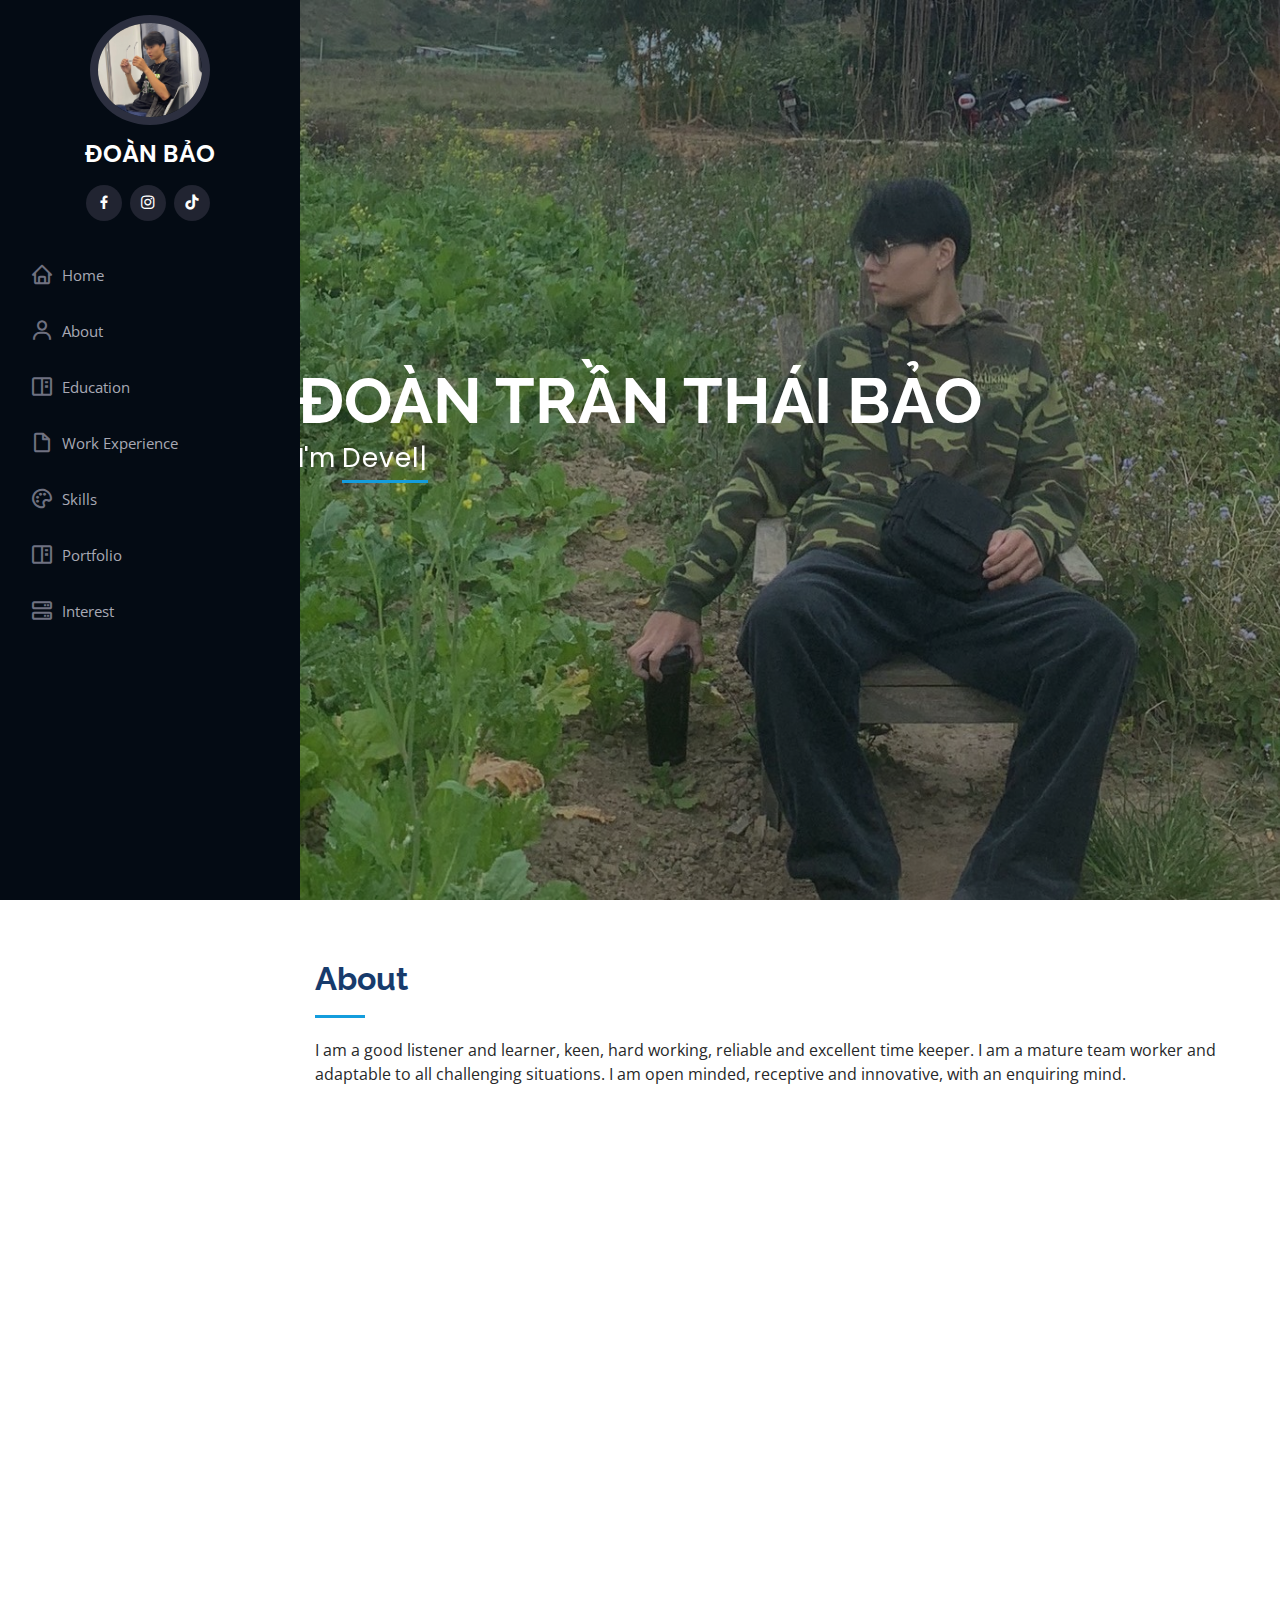
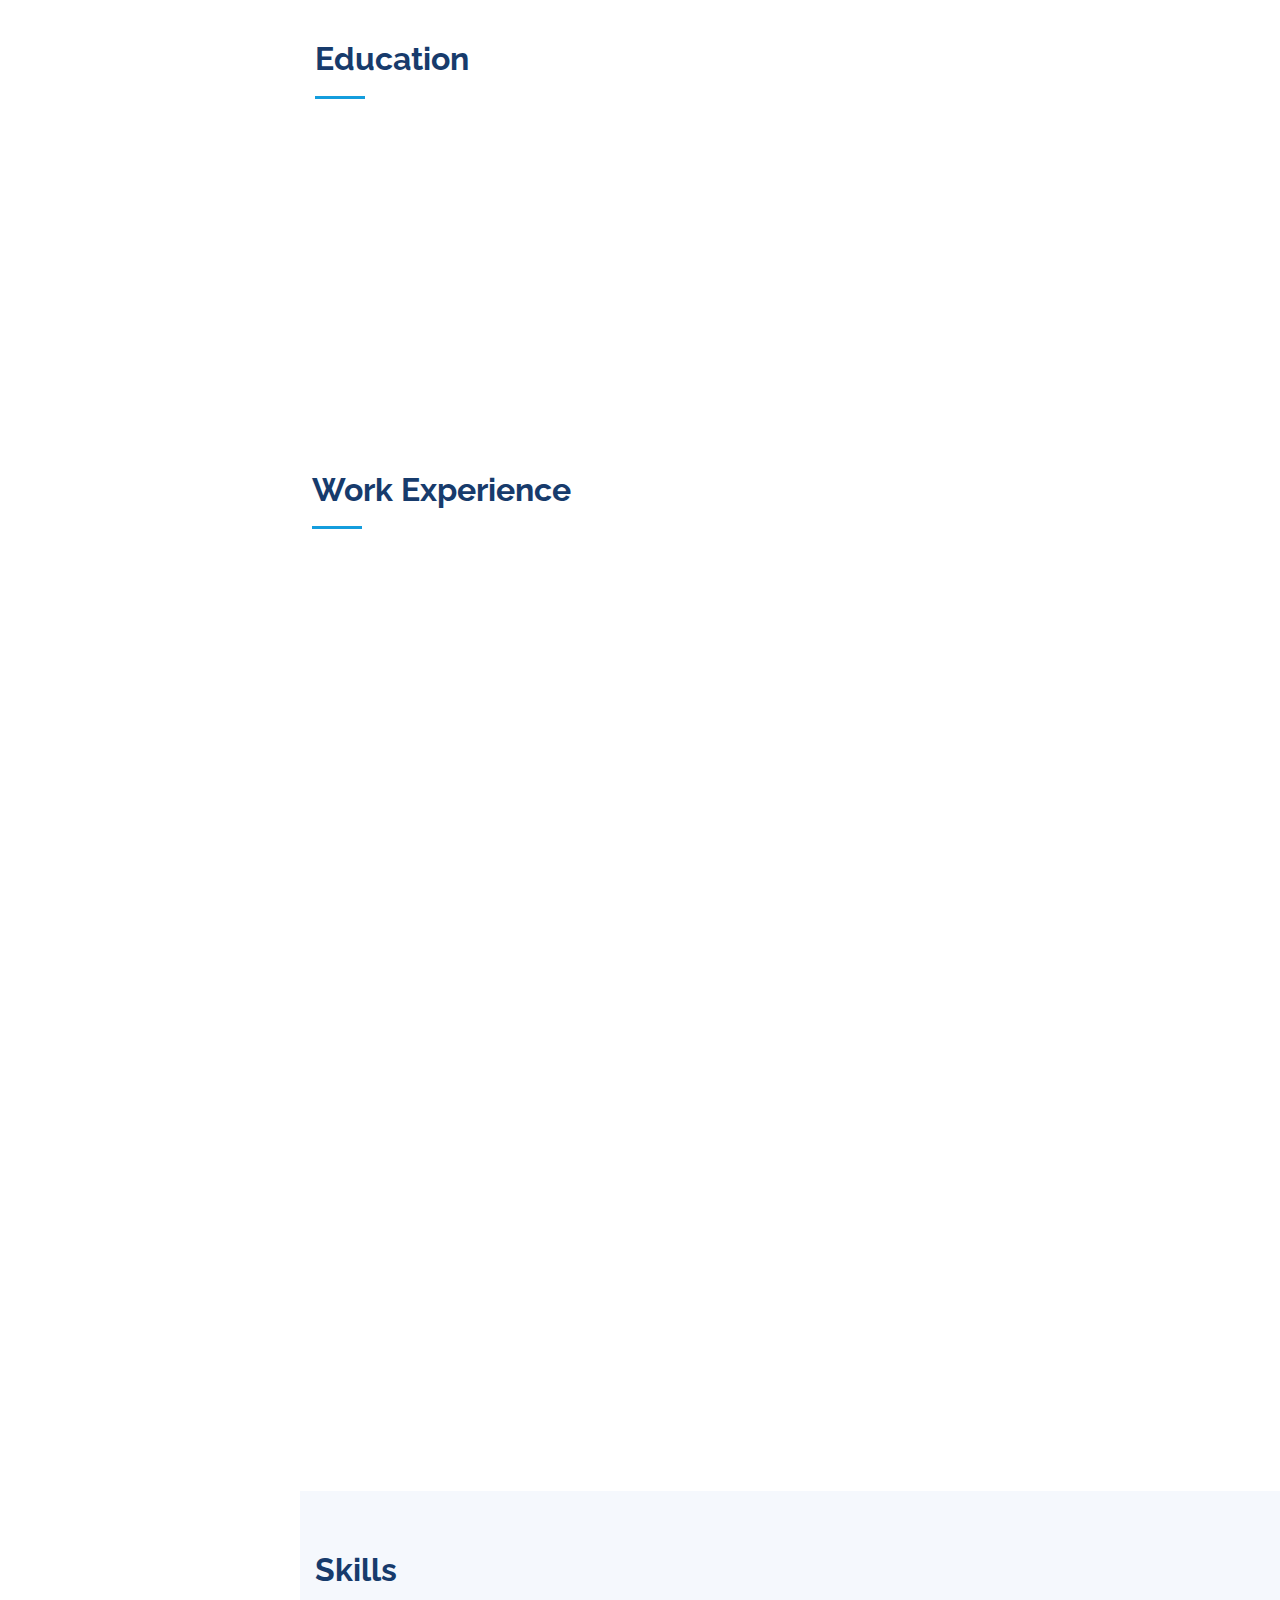
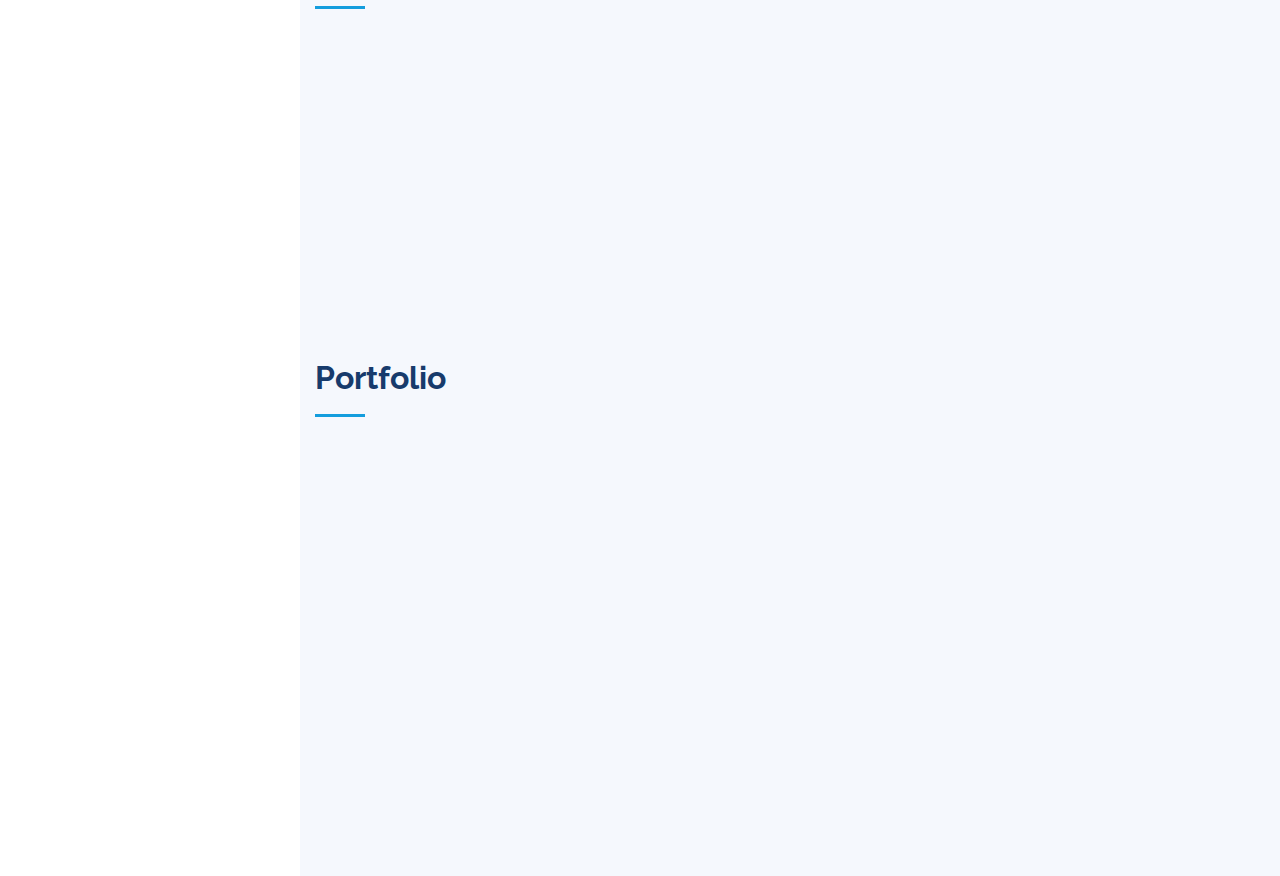
<file: index.html>
<!DOCTYPE html>
<html lang="en">

<head>
  <meta charset="utf-8">
  <meta content="width=device-width, initial-scale=1.0" name="viewport">

  <title>Đoàn Bảo</title>
  <meta content="" name="description">
  <meta content="" name="keywords">

  <!-- Favicons -->
  <link href="assets/img/favicon001.png" rel="icon">
  <link href="assets/img/apple-touch-icon.png" rel="apple-touch-icon">

  <!-- Google Fonts -->
  <link href="https://fonts.googleapis.com/css?family=Open+Sans:300,300i,400,400i,600,600i,700,700i|Raleway:300,300i,400,400i,500,500i,600,600i,700,700i|Poppins:300,300i,400,400i,500,500i,600,600i,700,700i" rel="stylesheet">

  <!-- Vendor CSS Files -->
  <link href="assets/vendor/aos/aos.css" rel="stylesheet">
  <link href="assets/vendor/bootstrap/css/bootstrap.min.css" rel="stylesheet">
  <link href="assets/vendor/bootstrap-icons/bootstrap-icons.css" rel="stylesheet">
  <link href="assets/vendor/boxicons/css/boxicons.min.css" rel="stylesheet">
  <link href="assets/vendor/glightbox/css/glightbox.min.css" rel="stylesheet">
  <link href="assets/vendor/swiper/swiper-bundle.min.css" rel="stylesheet">
  

  <!-- Template Main CSS File -->
  <link href="assets/css/style.css" rel="stylesheet">
  <link href="assets/css/bootstrap-grid.css" rel="stylesheet">


  <!-- =======================================================
  * Template Name: iPortfolio - v3.10.0
  * Template URL: https://bootstrapmade.com/iportfolio-bootstrap-portfolio-websites-template/
  * Author: BootstrapMade.com
  * License: https://bootstrapmade.com/license/
  ======================================================== -->
</head>

<body>

  <!-- ======= Mobile nav toggle button ======= -->
  <i class="bi bi-list mobile-nav-toggle d-xl-none"></i>

  <!-- ======= Header ======= -->
  <header id="header">
    <div class="d-flex flex-column">

      <div class="profile">
        <img src="assets/img/profile-img_1.jpg" alt="" class="img-fluid rounded-circle">
        <h1 class="text-light"><a href="index.html">ĐOÀN BẢO</a></h1>
        <div class="social-links mt-3 text-center">
          <a href="https://www.facebook.com/bao.luxubu/" class="facebook" target="_blank"><i class="bx bxl-facebook"></i></a>
          <a href="https://www.instagram.com/summer.isnot.hot/" class="instagram" target="_blank"><i class="bx bxl-instagram"></i></a>
          <a href="https://www.tiktok.com/@muahekhongnong2128" class="tiktok" target="_blank"><i class="bx bxl-tiktok"></i></a>
        </div>
      </div>

      <nav id="navbar" class="nav-menu navbar">
        <ul>
          <li><a href="#hero" ><i class="bx bx-home"></i> <span>Home</span></a></li>
          <li><a href="#about" ><i class="bx bx-user"></i> <span>About</span></a></li>
          <li><a href="#education" ><i class="bx bx-book-content"></i> <span>Education</span></a></li>
          <li><a href="#resume" ><i class="bx bx-file-blank"></i> <span>Work Experience</span></a></li>
          <li><a href="#skills" ><i class="bx bx-palette"></i> <span>Skills</span></a></li>
          <li><a href="#portfolio" ><i class="bx bx-book-content"></i> <span>Portfolio</span></a></li>
          <li><a href="#interest"><i class="bx bx-server"></i> <span>Interest</span></a></li>
        </ul>
      </nav><!-- .nav-menu -->
    </div>
  </header><!-- End Header -->

  <!-- ======= Hero Section ======= -->
  <section id="hero" class="d-flex flex-column justify-content-center align-items-center">
    <div class="hero-container" data-aos="fade-in">
      <h1>ĐOÀN TRẦN THÁI BẢO</h1>
      <p>I'm <span class="typed" data-typed-items="Developer, Entertainer, Bussiness-man, Freelancer"></span></p>
    </div>
  </section><!-- End Hero -->

  <main id="main">

    <!-- ======= About Section ======= -->
    <section id="about" class="about">
      <div class="container">

        <div class="section-title">
          <h2>About</h2>
          <p>I am a good listener and learner, keen, hard working, reliable and excellent time keeper. I am a mature team worker and adaptable to all challenging situations. I am open minded, receptive and innovative, with an enquiring mind.</p>
        </div>

        <div class="row">
          <div class="col-lg-4" data-aos="fade-right">
            <img src="assets/img/profile-img_2.jpg" class="img-fluid" alt="">
          </div>
          <div class="col-lg-8 pt-4 pt-lg-0 content" data-aos="fade-left">
            <!-- <h3>UI/UX Designer &amp; Web Developer.</h3> -->
          
            <div class="row">  
              
              <div class="col-lg-6">
                <ul>
                  <li><i class="bi bi-chevron-right"></i> <strong>Birthday:</strong> <span>21 Jan 1997</span></li>
                  <li><i class="bi bi-chevron-right"></i> <strong>Phone:</strong> <span>070.548.2753</span></li>
                  <li><i class="bi bi-chevron-right"></i> <strong>Address:</strong> <span>79/35 Thong Nhat Street, Ward 11, Go Vap District</span></li>
                  <li><i class="bi bi-chevron-right"></i> <strong>City:</strong> <span>Ho Chi Minh</span></li>
                </ul>
              </div>
              <div class="col-lg-6">
                <ul>
                  <li><i class="bi bi-chevron-right"></i> <strong>Age:</strong> <span>26</span></li>
                  <li><i class="bi bi-chevron-right"></i> <strong>Gender:</strong> <span>Male</span></li>
                  <li><i class="bi bi-chevron-right"></i> <strong>Degree:</strong> <span>Bachelor</span></li>
                  <li><i class="bi bi-chevron-right"></i> <strong>Email:</strong> <span>thaibao.doantran@gmail.com</span></li>
                </ul>
              </div>
            </div>
            
          </div>
        </div>

      </div>
    </section><!-- End About Section -->

<!-- ======= Services Section ======= -->
<section id="education" class="services">
  <div class="container">

    <div class="section-title">
      <h2>Education</h2>
    </div>

    <div class="row">
      <div class="col-lg-4 col-md-6 icon-box" data-aos="fade-up">
        <div class="icon"><i class="bi bi-briefcase"></i></div>
        <h4 class="title">Bachelor Of Management Information Systems</a></h4>
        <h5 class="title">Open University</a></h5>
        <p class="descriptiontime">2015 - 2019</p>

      </div>
      <div class="col-lg-4 col-md-6 icon-box" data-aos="fade-up" data-aos-delay="100">
        <div class="icon"><i class="bi bi-card-checklist"></i></div>
        <h4 class="title">Certificate Of Python for Machine Learning, Data Science & Data Visualization</a></h4>
        <h5 class="title">University Of Science</a></h5>
        <p class="descriptiontime">2022 - 2023</p>
      </div>
     
    </div>

  </div>
</section><!-- End Services Section -->

  <!-- DBBB -->



    <!-- ======= Resume Section ======= -->
    <section id="resume" class="resume">
      <div class="container">

        

        <div class="row">
          <div class="section-title">
            <h2>Work Experience</h2>
          </div>

          <div class="col-lg-6" data-aos="fade-up">
            <div class="resume-item">
              <h4>Python Learning</h4>
              <h5>06/2022 - 12/2022 </h5>
              <p><em>Self-studying</em></p>
              <ul>
                <li>Collect data, explore, analyze, generate reports through the use of powerful, open source libraries and tools such as Python, Jupyter Notebooks, Numpy, Pandas...</li>
                <li>Extract and present data in a meaningful form through a variety of techniques for visualizing data in Python such as Matplotlib, Seaborn and Folium, Plotly...</li>
                <li>Basic knowledge of Flask, ORM, Django, Odoo</li>
                <li>Know how to basic statistics.</li>
              </ul>
            </div>
            
            <div class="resume-item">
              <h4>Technical Consultant</h4>
              <h5>01/2019 - 03/2022</h5>
              <p><em>FPT Software </em></p>
              <ul>
                <li>Programming the ERP system of Microsoft Dynamics Navision, Bussiness Central 365, Dynamics 365 Report</li>
                <li>Logical analysis, systematization from requirements to software</li>
                <li>Get business requirement, Do data transformation, system debugging and manual resolution.</li>
                <li>Consulting and designing automated processes on the customer's environment.</li>
                <li>Join projects: SABECO (Sai Gon Beer), Mondelez, C4 (Castrol), VINAMILK, UNIBEND.</li>
              </ul>
            </div>
            
            

          </div>

          <div class="col-lg-6" data-aos="fade-up" data-aos-delay="100" >
            <div class="resume-item">
              <h4>App/Backend Developer Intern</h4>
              <h5>05/2018 - 12/2018</h5>
              <p><em>NAAN Solutions </em></p>
              <ul>
                <li>Research, self-study about the process and practice of 3D Game, AR programming (Unity Technologies , .NET Technologies).</li>
                <li>Programming the Student Management system using Devexpress-based tools .NET technology platform.</li>
                <li>Join the Astra Zeneca 2D Game project.</li>
              </ul>
            </div>

            <div class="resume-item">
              <h4>Production Assistant (Freelance)</h4>
              <h5>08/2017 - 08/2018</h5>
              <p><em>Thor Media Company </em></p>
              <ul>
                <li>Arrange and be in charge of pre-production and logistics.</li>
                <li>Support Producer to control the cost of the context, design, props and estimate the approved items.</li>
                <li>Coordinate with the Producer to manage the crew, resolve problems that occur in the crew and report promptly information to the management in events beyond their control.</li>
              </ul>
            </div>

            <div class="resume-item">
              <h4>Qualify Control Tester Input Image (Part-time)</h4>
              <h5>2015 - 2018 </h5>
              <p><em>Mocap VietNam JSC</em></p>
               <ul>
                <li>Import image data and check product quality</li>
              </ul>
            </div>

            
          </div>
          
          
        </div>

      </div>
    </section><!-- End Resume Section -->
 <!-- ======= Skills Section ======= -->
 <section id="skills" class="skills section-bg">
  <div class="container">

    <div class="section-title">
      <h2>Skills</h2>

    </div>

    <div class="row skills-content">

      <div class="col-lg-6" data-aos="fade-up">

        <div class="progress">
          <!-- <span class="skill">Python <i class="val">100%</i></span> -->
          <span class="skill">
            <img src="assets/img/pythonicon.png" class="img-ipad1 img-lg1 img-mb1"> 
            <i class="val">100%</i>
          </span>
          <div class="progress-bar-wrap">
            <div class="progress-bar" role="progressbar" aria-valuenow="100" aria-valuemin="0" aria-valuemax="100"></div>
          </div>
        </div>

        <div class="progress">
          <span class="skill">
            <img src="assets/img/sqlicon123.png" class="img-ipad img-lg img-mb">
             <i class="val">90%</i>
          </span>

          <div class="progress-bar-wrap">
            <div class="progress-bar" role="progressbar" aria-valuenow="90" aria-valuemin="0" aria-valuemax="100"></div>
          </div>
        </div>

        <div class="progress">
          <span class="skill">
            <img src="assets/img/jvsicon-removebg-preview.png" class="img-ipad img-lg img-mb">
            <i class="val">75%</i>
          </span>
          <div class="progress-bar-wrap">
            <div class="progress-bar" role="progressbar" aria-valuenow="75" aria-valuemin="0" aria-valuemax="100"></div>
          </div>
        </div>

      </div>

      <div class="col-lg-6" data-aos="fade-up" data-aos-delay="100">

        <div class="progress">
          <span class="skill"><img src="assets/img/csharpicon-removebg-preview.png" class="img-ipad img-lg img-mb"><i class="val">80%</i></span>
          <div class="progress-bar-wrap">
            <div class="progress-bar" role="progressbar" aria-valuenow="80" aria-valuemin="0" aria-valuemax="100"></div>
          </div>
        </div>

        <div class="progress">
          <span class="skill"><img src="assets/img/c++icon-removebg-preview.png" class="img-ipad img-lg img-mb"> <i class="val">90%</i></span>
          <div class="progress-bar-wrap">
            <div class="progress-bar" role="progressbar" aria-valuenow="90" aria-valuemin="0" aria-valuemax="100"></div>
          </div>
        </div>

        <div class="progress">
          <span class="skill"><img src="assets/img/htmlicon-removebg-preview.png" class="img-ipad img-lg2 img-mb"> <i class="val">55%</i></span>
          <div class="progress-bar-wrap">
            <div class="progress-bar" role="progressbar" aria-valuenow="55" aria-valuemin="0" aria-valuemax="100"></div>
          </div>
        </div>

      </div>

    </div>

  </div>
</section><!-- End Skills Section -->
    <!-- ======= Portfolio Section ======= -->
    <section id="portfolio" class="portfolio section-bg">
      <div class="container">

        <div class="section-title">
          <h2>Portfolio</h2>
          <!-- <p>Magnam dolores commodi suscipit. Necessitatibus eius consequatur ex aliquid fuga eum quidem. Sit sint consectetur velit. Quisquam quos quisquam cupiditate. Et nemo qui impedit suscipit alias ea. Quia fugiat sit in iste officiis commodi quidem hic quas.</p> -->
        </div>

        <div class="row" data-aos="fade-up">
          <div class="col-lg-12 d-flex justify-content-center">
            <ul id="portfolio-flters">
              <!-- <li data-filter="*" class="filter-active">All</li> -->
              <!-- <li data-filter=".filter-app">App</li>
              <li data-filter=".filter-card">Card</li>
              <li data-filter=".filter-web">Web</li> -->
            </ul>
          </div>
        </div>

        <div class="row portfolio-container" data-aos="fade-up" data-aos-delay="100">

          <div class="col-lg-4 col-md-6 portfolio-item filter-app">
            <div class="portfolio-wrap">
              <img src="assets/img/portfolio/portfolio-1.png" class="img2" alt="">
              <div class="portfolio-links">
                <a href="assets/img/portfolio/portfolio-1.png" data-gallery="portfolioGallery" class="portfolio-lightbox" title="Quiz Game 3D"><i class="bx bx-plus"></i></a>
                <a href="portfolio-details-1.html" title="More Details"><i class="bx bx-link"></i></a>
              </div>
            </div>
          </div>

          <div class="col-lg-4 col-md-6 portfolio-item filter-app">
            <div class="portfolio-wrap">
              <img src="assets/img/portfolio/portfolio-2.jpg" class="img2" alt="">
              <div class="portfolio-links">
                <a href="assets/img/portfolio/portfolio-2.jpg" data-gallery="portfolioGallery" class="portfolio-lightbox" title="AR Box Coffee"><i class="bx bx-plus"></i></a>
                <a href="portfolio-details.html" title="More Details"><i class="bx bx-link"></i></a>
              </div>
            </div>
          </div>

          <div class="col-lg-4 col-md-6 portfolio-item filter-app">
            <div class="portfolio-wrap">
              <img src="assets/img/portfolio/portfolio-3.jpg" class="img2" alt="">
              <div class="portfolio-links">
                <a href="assets/img/portfolio/portfolio-3.jpg" data-gallery="portfolioGallery" class="portfolio-lightbox" title="Analysis Of High School Exam Scores 2020"><i class="bx bx-plus"></i></a>
                <a href="portfolio-details-2.html" title="More Details"><i class="bx bx-link"></i></a>
              </div>
            </div>
          </div>
          

    <!-- ======= Services Section ======= -->
    <section id="interest" class="services">
      <div class="container">

        <div class="section-title">
          <h2>Interest</h2>
        </div>

        <div class="row">
          <div class="col-lg-4 col-md-6 icon-box" data-aos="fade-up">
            <div class="icon"><i class="bi-journal-richtext"></i></div>
            <h4 class="title" style="  line-height: 50px;"><a href="">Developing</a></h4>
          </div>
          <div class="col-lg-4 col-md-6 icon-box" data-aos="fade-up" data-aos-delay="100">
            <div class="icon"><i class="bi bi-briefcase"></i></div>
            <h4 class="title" style="  line-height: 50px;"><a href="">Programming Studies</a></h4>
          </div>
          <div class="col-lg-4 col-md-6 icon-box" data-aos="fade-up" data-aos-delay="200">
            <div class="icon"><i class="bi bi-headset"></i></div>
            <h4 class="title" style="  line-height: 50px;"><a href="">Video Editing</a></h4>
          </div>
          <div class="col-lg-4 col-md-6 icon-box" data-aos="fade-up" data-aos-delay="300">
            <div class="icon"><i class="bi bi-brightness-high"></i></div>
            <h4 class="title" style="  line-height: 50px;"><a href="">Content Tiktok Creating</a></h4>
          </div>
          <!-- <div class="col-lg-4 col-md-6 icon-box" data-aos="fade-up" data-aos-delay="400">
            <div class="icon"><i class="bi bi-brightness-high"></i></div>
            <h4 class="title"><a href="">Nemo Enim</a></h4>
            <p class="description">At vero eos et accusamus et iusto odio dignissimos ducimus qui blanditiis praesentium voluptatum deleniti atque</p>
          </div>
          <div class="col-lg-4 col-md-6 icon-box" data-aos="fade-up" data-aos-delay="500">
            <div class="icon"><i class="bi bi-calendar4-week"></i></div>
            <h4 class="title"><a href="">Eiusmod Tempor</a></h4>
            <p class="description">Et harum quidem rerum facilis est et expedita distinctio. Nam libero tempore, cum soluta nobis est eligendi</p>
          </div> -->
        </div>

      </div>
    </section><!-- End Services Section -->
    
    
    
  
  </main><!-- End #main -->

 

  <a href="#" class="back-to-top d-flex align-items-center justify-content-center"><i class="bi bi-arrow-up-short"></i></a>

  <!-- Vendor JS Files -->
  <script src="assets/vendor/purecounter/purecounter_vanilla.js"></script>
  <script src="assets/vendor/aos/aos.js"></script>
  <script src="assets/vendor/bootstrap/js/bootstrap.bundle.min.js"></script>
  <script src="assets/vendor/glightbox/js/glightbox.min.js"></script>
  <script src="assets/vendor/isotope-layout/isotope.pkgd.min.js"></script>
  <script src="assets/vendor/swiper/swiper-bundle.min.js"></script>
  <script src="assets/vendor/typed.js/typed.min.js"></script>
  <script src="assets/vendor/waypoints/noframework.waypoints.js"></script>
  <script src="assets/vendor/php-email-form/validate.js"></script>

  <!-- Template Main JS File -->
  <script src="assets/js/main.js"></script>

</body>

</html>
</file>
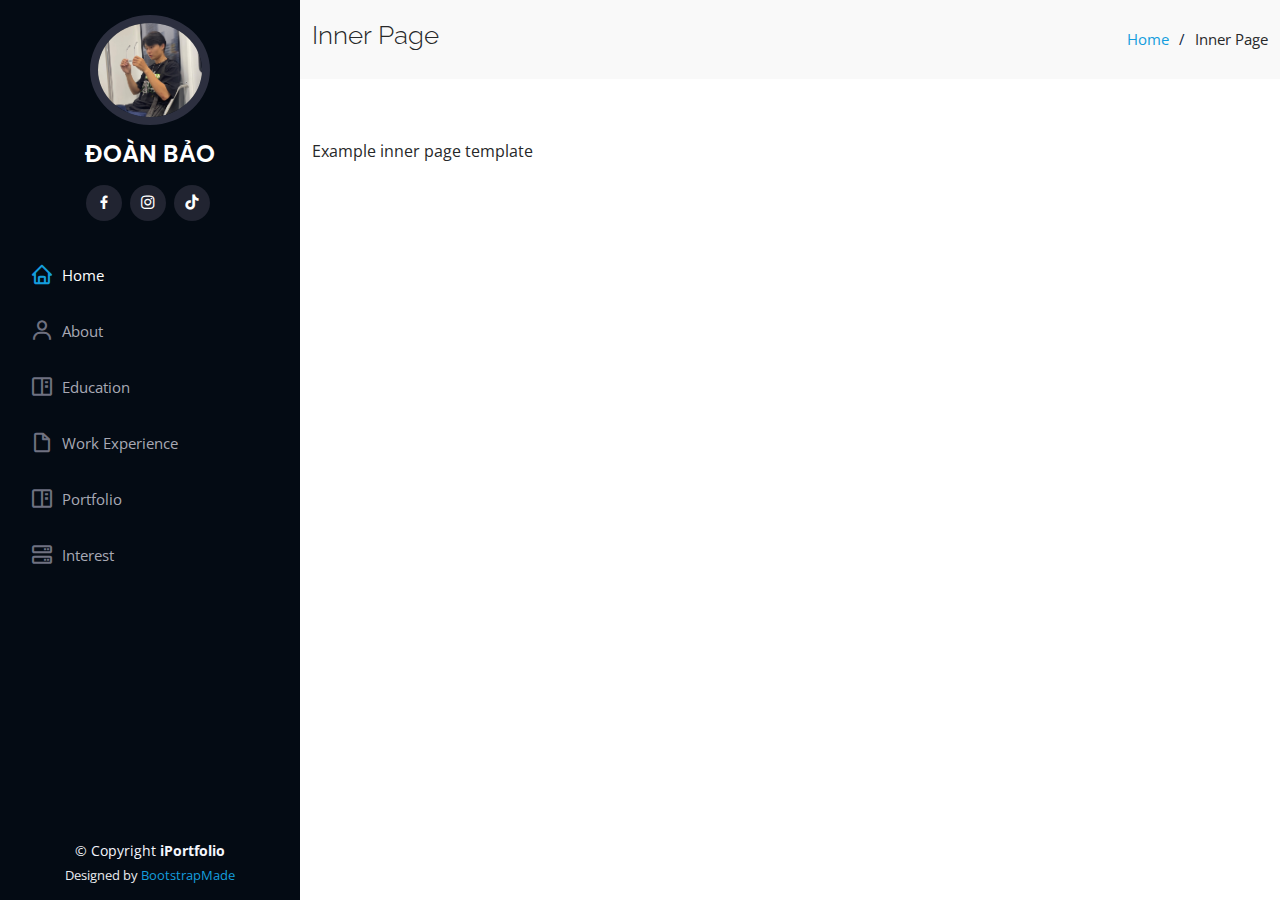
<file: inner-page.html>
<!DOCTYPE html>
<html lang="en">

<head>
  <meta charset="utf-8">
  <meta content="width=device-width, initial-scale=1.0" name="viewport">

  <title>Inner Page - iPortfolio Bootstrap Template</title>
  <meta content="" name="description">
  <meta content="" name="keywords">

  <!-- Favicons -->
  <link href="assets/img/favicon001.png" rel="icon">
  <link href="assets/img/apple-touch-icon.png" rel="apple-touch-icon">

  <!-- Google Fonts -->
  <link href="https://fonts.googleapis.com/css?family=Open+Sans:300,300i,400,400i,600,600i,700,700i|Raleway:300,300i,400,400i,500,500i,600,600i,700,700i|Poppins:300,300i,400,400i,500,500i,600,600i,700,700i" rel="stylesheet">

  <!-- Vendor CSS Files -->
  <link href="assets/vendor/aos/aos.css" rel="stylesheet">
  <link href="assets/vendor/bootstrap/css/bootstrap.min.css" rel="stylesheet">
  <link href="assets/vendor/bootstrap-icons/bootstrap-icons.css" rel="stylesheet">
  <link href="assets/vendor/boxicons/css/boxicons.min.css" rel="stylesheet">
  <link href="assets/vendor/glightbox/css/glightbox.min.css" rel="stylesheet">
  <link href="assets/vendor/swiper/swiper-bundle.min.css" rel="stylesheet">

  <!-- Template Main CSS File -->
  <link href="assets/css/style.css" rel="stylesheet">

  <!-- =======================================================
  * Template Name: iPortfolio - v3.10.0
  * Template URL: https://bootstrapmade.com/iportfolio-bootstrap-portfolio-websites-template/
  * Author: BootstrapMade.com
  * License: https://bootstrapmade.com/license/
  ======================================================== -->
</head>

<body>

  <!-- ======= Mobile nav toggle button ======= -->
  <i class="bi bi-list mobile-nav-toggle d-xl-none"></i>

  <!-- ======= Header ======= -->
  <header id="header">
    <div class="d-flex flex-column">

      <div class="profile">
        <img src="assets/img/profile-img_1.jpg" alt="" class="img-fluid rounded-circle">
        <h1 class="text-light"><a href="index.html">ĐOÀN BẢO</a></h1>
        <div class="social-links mt-3 text-center">
          <a href="https://www.facebook.com/bao.luxubu/" class="facebook" target="_blank"><i class="bx bxl-facebook"></i></a>
          <a href="https://www.instagram.com/summer.isnot.hot/" class="instagram" target="_blank"><i class="bx bxl-instagram"></i></a>
          <a href="https://www.tiktok.com/@muahekhongnong2128" class="tiktok" target="_blank"><i class="bx bxl-tiktok"></i></a>
        </div>
      </div>

      <nav id="navbar" class="nav-menu navbar">
        <ul>
          <li><a href="#hero" class="nav-link scrollto active"><i class="bx bx-home"></i> <span>Home</span></a></li>
          <li><a href="#about" class="nav-link scrollto"><i class="bx bx-user"></i> <span>About</span></a></li>
          <li><a href="#education" class="nav-link scrollto"><i class="bx bx-book-content"></i> <span>Education</span></a></li>
          <li><a href="#resume" class="nav-link scrollto"><i class="bx bx-file-blank"></i> <span>Work Experience</span></a></li>
          <li><a href="#portfolio" class="nav-link scrollto"><i class="bx bx-book-content"></i> <span>Portfolio</span></a></li>
          <li><a href="#services" class="nav-link scrollto"><i class="bx bx-server"></i> <span>Interest</span></a></li>
        </ul>
      </nav><!-- .nav-menu -->
    </div>
  </header><!-- End Header -->

  <main id="main">

    <!-- ======= Breadcrumbs ======= -->
    <section class="breadcrumbs">
      <div class="container">

        <div class="d-flex justify-content-between align-items-center">
          <h2>Inner Page</h2>
          <ol>
            <li><a href="index.html">Home</a></li>
            <li>Inner Page</li>
          </ol>
        </div>

      </div>
    </section><!-- End Breadcrumbs -->

    <section class="inner-page">
      <div class="container">
        <p>
          Example inner page template
        </p>
      </div>
    </section>

  </main><!-- End #main -->

  <!-- ======= Footer ======= -->
  <footer id="footer">
    <div class="container">
      <div class="copyright">
        &copy; Copyright <strong><span>iPortfolio</span></strong>
      </div>
      <div class="credits">
        <!-- All the links in the footer should remain intact. -->
        <!-- You can delete the links only if you purchased the pro version. -->
        <!-- Licensing information: https://bootstrapmade.com/license/ -->
        <!-- Purchase the pro version with working PHP/AJAX contact form: https://bootstrapmade.com/iportfolio-bootstrap-portfolio-websites-template/ -->
        Designed by <a href="https://bootstrapmade.com/">BootstrapMade</a>
      </div>
    </div>
  </footer><!-- End  Footer -->

  <a href="#" class="back-to-top d-flex align-items-center justify-content-center"><i class="bi bi-arrow-up-short"></i></a>

  <!-- Vendor JS Files -->
  <script src="assets/vendor/purecounter/purecounter_vanilla.js"></script>
  <script src="assets/vendor/aos/aos.js"></script>
  <script src="assets/vendor/bootstrap/js/bootstrap.bundle.min.js"></script>
  <script src="assets/vendor/glightbox/js/glightbox.min.js"></script>
  <script src="assets/vendor/isotope-layout/isotope.pkgd.min.js"></script>
  <script src="assets/vendor/swiper/swiper-bundle.min.js"></script>
  <script src="assets/vendor/typed.js/typed.min.js"></script>
  <script src="assets/vendor/waypoints/noframework.waypoints.js"></script>
  <script src="assets/vendor/php-email-form/validate.js"></script>

  <!-- Template Main JS File -->
  <script src="assets/js/main.js"></script>

</body>

</html>
</file>
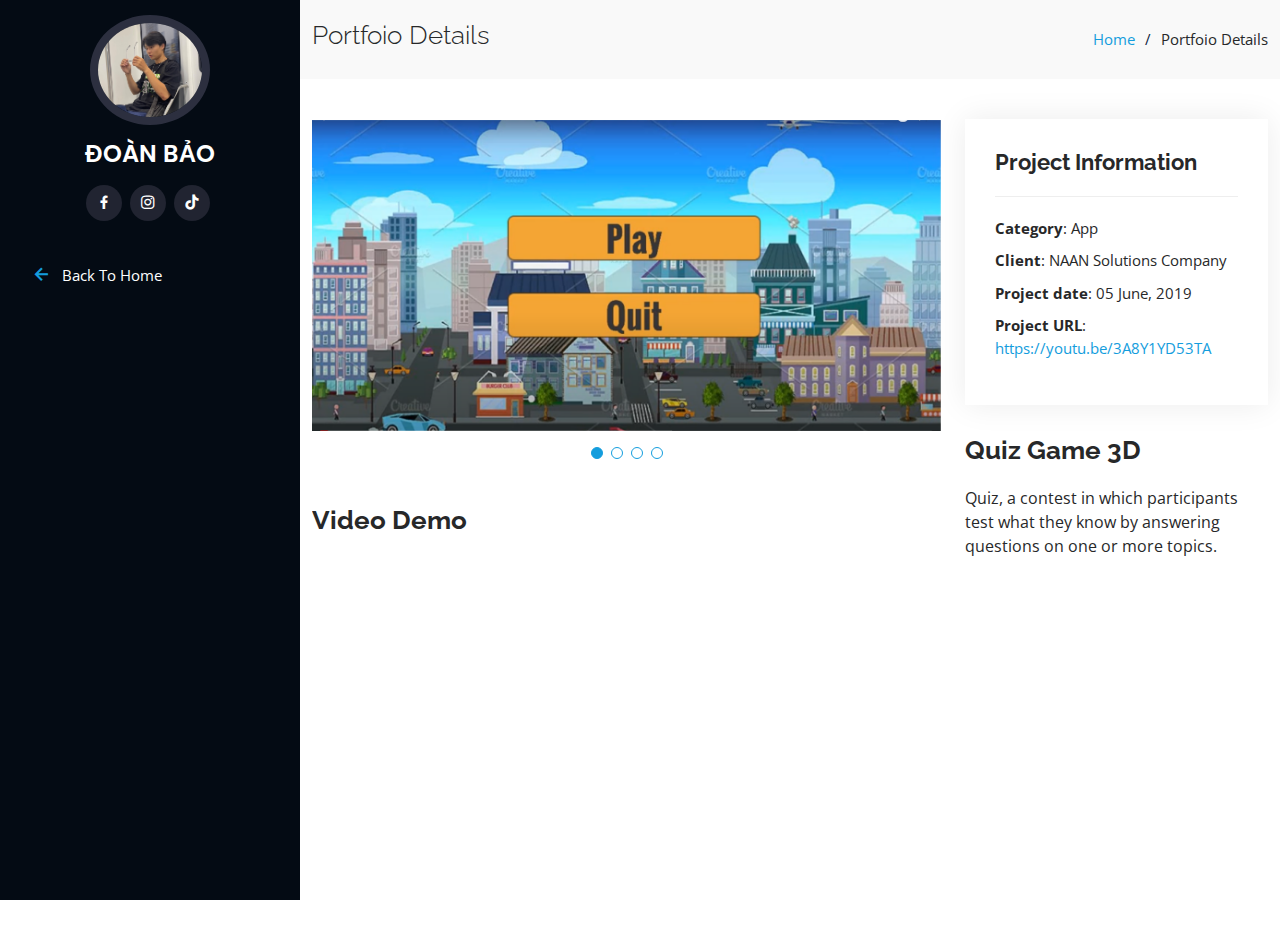
<file: portfolio-details-1.html>
<!DOCTYPE html>
<html lang="en">

<head>
  <meta charset="utf-8">
  <meta content="width=device-width, initial-scale=1.0" name="viewport">
  <title>Đoàn Bảo</title>
  <meta content="" name="description">
  <meta content="" name="keywords">

  <!-- Favicons -->
  <link href="assets/img/favicon001.png" rel="icon">
  <link href="assets/img/apple-touch-icon.png" rel="apple-touch-icon">

  <!-- Google Fonts -->
  <link href="https://fonts.googleapis.com/css?family=Open+Sans:300,300i,400,400i,600,600i,700,700i|Raleway:300,300i,400,400i,500,500i,600,600i,700,700i|Poppins:300,300i,400,400i,500,500i,600,600i,700,700i" rel="stylesheet">

  <!-- Vendor CSS Files -->
  <link href="assets/vendor/aos/aos.css" rel="stylesheet">
  <link href="assets/vendor/bootstrap/css/bootstrap.min.css" rel="stylesheet">
  <link href="assets/vendor/bootstrap-icons/bootstrap-icons.css" rel="stylesheet">
  <link href="assets/vendor/boxicons/css/boxicons.min.css" rel="stylesheet">
  <link href="assets/vendor/glightbox/css/glightbox.min.css" rel="stylesheet">
  <link href="assets/vendor/swiper/swiper-bundle.min.css" rel="stylesheet">

  <!-- Template Main CSS File -->
  <link href="assets/css/style.css" rel="stylesheet">

  <!-- =======================================================
  * Template Name: iPortfolio - v3.10.0
  * Template URL: https://bootstrapmade.com/iportfolio-bootstrap-portfolio-websites-template/
  * Author: BootstrapMade.com
  * License: https://bootstrapmade.com/license/
  ======================================================== -->
</head>

<body>

  <!-- ======= Mobile nav toggle button ======= -->
  <i class="bi bi-list mobile-nav-toggle d-xl-none"></i>

  <!-- ======= Header ======= -->
  <header id="header">
    <div class="d-flex flex-column">

      <div class="profile">
        <img src="assets/img/profile-img_1.jpg" alt="" class="img-fluid rounded-circle">
        <h1 class="text-light"><a href="index.html">ĐOÀN BẢO</a></h1>
        <div class="social-links mt-3 text-center">
          <a href="https://www.facebook.com/bao.luxubu/" class="facebook" target="_blank"><i class="bx bxl-facebook"></i></a>
          <a href="https://www.instagram.com/summer.isnot.hot/" class="instagram" target="_blank"><i class="bx bxl-instagram"></i></a>
          <a href="https://www.tiktok.com/@muahekhongnong2128" class="tiktok" target="_blank"><i class="bx bxl-tiktok"></i></a>
        </div>
      </div>

      <nav id="navbar" class="nav-menu navbar">
        <ul>
          <li><a href="index.html" class="nav-link scrollto active"><i class="bx bx-left-arrow-alt"></i> <span>Back To Home</span></a></li>
        </ul>
      </nav><!-- .nav-menu -->
    </div>
  </header><!-- End Header -->

  <main id="main">

    <!-- ======= Breadcrumbs ======= -->
    <section id="breadcrumbs" class="breadcrumbs">
      <div class="container">

        <div class="d-flex justify-content-between align-items-center">
          <h2>Portfoio Details</h2>
          <ol>
            <li><a href="index.html">Home</a></li>
            <li>Portfoio Details</li>
          </ol>
        </div>

      </div>
    </section><!-- End Breadcrumbs -->

    <!-- ======= Portfolio Details Section ======= -->
    <section id="portfolio-details" class="portfolio-details">
      <div class="container">

        <div class="row gy-4">

          <div class="col-lg-8">
            <div class="portfolio-details-slider swiper">
              <div class="swiper-wrapper align-items-center">

                <div class="swiper-slide">
                  <img src="assets/img/portfolio/portfolio-details-3.PNG" alt="">
                </div>

                <div class="swiper-slide">
                  <img src="assets/img/portfolio/portfolio-details-4.PNG" alt="">
                </div>

                <div class="swiper-slide">
                  <img src="assets/img/portfolio/portfolio-details-5.PNG" alt="">
                </div>
                <div class="swiper-slide">
                  <img src="assets/img/portfolio/portfolio-details-6.PNG" alt="">
                </div>
              
              </div>
              <div class="swiper-pagination"></div>
              <div class="portfolio-description">
                <h2>Video Demo</h2>
                <iframe width="560" height="315" src="https://www.youtube.com/embed/3A8Y1YD53TA" title="YouTube video player" frameborder="0" allow="accelerometer; autoplay; clipboard-write; encrypted-media; gyroscope; picture-in-picture; web-share" allowfullscreen></iframe>
              </div>   
            </div>
          </div>

          <div class="col-lg-4">
            <div class="portfolio-info">
              <h3>Project Information</h3>
              <ul>
                <li><strong>Category</strong>: App</li>
                <li><strong>Client</strong>: NAAN Solutions Company</li>
                <li><strong>Project date</strong>: 05 June, 2019</li>
                <li><strong>Project URL</strong>: <a href="#">https://youtu.be/3A8Y1YD53TA</a></li>
              </ul>
            </div>
            <div class="portfolio-description">
              <h2>Quiz Game 3D</h2>
              <p>
                Quiz, a contest in which participants test what they know by answering questions on one or more topics.
              </p>
            </div>
          </div>

        </div>

      </div>
    </section><!-- End Portfolio Details Section -->

  </main><!-- End #main -->

  <!-- ======= Footer ======= -->
  
  <!-- End  Footer -->

  <a href="#" class="back-to-top d-flex align-items-center justify-content-center"><i class="bi bi-arrow-up-short"></i></a>

  <!-- Vendor JS Files -->
  <script src="assets/vendor/purecounter/purecounter_vanilla.js"></script>
  <script src="assets/vendor/aos/aos.js"></script>
  <script src="assets/vendor/bootstrap/js/bootstrap.bundle.min.js"></script>
  <script src="assets/vendor/glightbox/js/glightbox.min.js"></script>
  <script src="assets/vendor/isotope-layout/isotope.pkgd.min.js"></script>
  <script src="assets/vendor/swiper/swiper-bundle.min.js"></script>
  <script src="assets/vendor/typed.js/typed.min.js"></script>
  <script src="assets/vendor/waypoints/noframework.waypoints.js"></script>
  <script src="assets/vendor/php-email-form/validate.js"></script>

  <!-- Template Main JS File -->
  <script src="assets/js/main.js"></script>

</body>

</html>
</file>
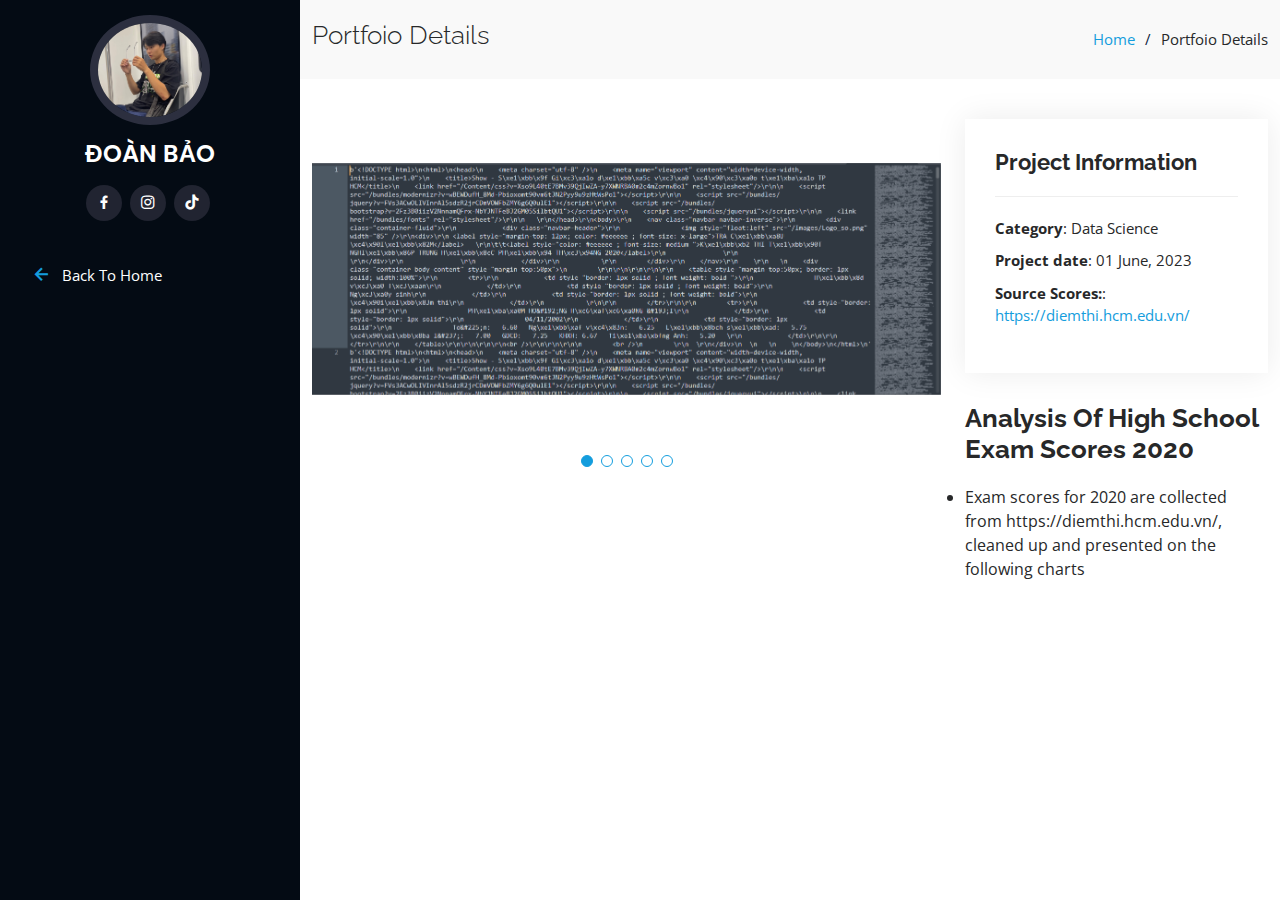
<file: portfolio-details-2.html>
<!DOCTYPE html>
<html lang="en">

<head>
  <meta charset="utf-8">
  <meta content="width=device-width, initial-scale=1.0" name="viewport">

  <title>Đoàn Bảo</title>
  <meta content="" name="description">
  <meta content="" name="keywords">

  <!-- Favicons -->
  <link href="assets/img/favicon001.png" rel="icon">
  <link href="assets/img/apple-touch-icon.png" rel="apple-touch-icon">

  <!-- Google Fonts -->
  <link href="https://fonts.googleapis.com/css?family=Open+Sans:300,300i,400,400i,600,600i,700,700i|Raleway:300,300i,400,400i,500,500i,600,600i,700,700i|Poppins:300,300i,400,400i,500,500i,600,600i,700,700i" rel="stylesheet">

  <!-- Vendor CSS Files -->
  <link href="assets/vendor/aos/aos.css" rel="stylesheet">
  <link href="assets/vendor/bootstrap/css/bootstrap.min.css" rel="stylesheet">
  <link href="assets/vendor/bootstrap-icons/bootstrap-icons.css" rel="stylesheet">
  <link href="assets/vendor/boxicons/css/boxicons.min.css" rel="stylesheet">
  <link href="assets/vendor/glightbox/css/glightbox.min.css" rel="stylesheet">
  <link href="assets/vendor/swiper/swiper-bundle.min.css" rel="stylesheet">

  <!-- Template Main CSS File -->
  <link href="assets/css/style.css" rel="stylesheet">

  <!-- =======================================================
  * Template Name: iPortfolio - v3.10.0
  * Template URL: https://bootstrapmade.com/iportfolio-bootstrap-portfolio-websites-template/
  * Author: BootstrapMade.com
  * License: https://bootstrapmade.com/license/
  ======================================================== -->
</head>

<body>

  <!-- ======= Mobile nav toggle button ======= -->
  <i class="bi bi-list mobile-nav-toggle d-xl-none"></i>

  <!-- ======= Header ======= -->
  <header id="header">
    <div class="d-flex flex-column">

      <div class="profile">
        <img src="assets/img/profile-img_1.jpg" alt="" class="img-fluid rounded-circle">
        <h1 class="text-light"><a href="index.html">ĐOÀN BẢO</a></h1>
        <div class="social-links mt-3 text-center">
          <a href="https://www.facebook.com/bao.luxubu/" class="facebook" target="_blank"><i class="bx bxl-facebook"></i></a>
          <a href="https://www.instagram.com/summer.isnot.hot/" class="instagram" target="_blank"><i class="bx bxl-instagram"></i></a>
          <a href="https://www.tiktok.com/@muahekhongnong2128" class="tiktok" target="_blank"><i class="bx bxl-tiktok"></i></a>
        </div>
      </div>

      <nav id="navbar" class="nav-menu navbar">
        <ul>
          <li><a href="index.html" class="nav-link scrollto active"><i class="bx bx-left-arrow-alt"></i> <span>Back To Home</span></a></li>

        </ul>
      </nav><!-- .nav-menu -->
    </div>
  </header><!-- End Header -->

  <main id="main">

    <!-- ======= Breadcrumbs ======= -->
    <section id="breadcrumbs" class="breadcrumbs">
      <div class="container">

        <div class="d-flex justify-content-between align-items-center">
          <h2>Portfoio Details</h2>
          <ol>
            <li><a href="index.html">Home</a></li>
            <li>Portfoio Details</li>
          </ol>
        </div>

      </div>
    </section><!-- End Breadcrumbs -->

    <!-- ======= Portfolio Details Section ======= -->
    <section id="portfolio-details" class="portfolio-details">
      <div class="container">

        <div class="row gy-4">

          <div class="col-lg-8">
            <div class="portfolio-details-slider swiper">
              <div class="swiper-wrapper align-items-center">

                <div class="swiper-slide">
                  <img src="assets/img/portfolio/portfolio-details-7.PNG" alt="">
                </div>

                <div class="swiper-slide">
                  <img src="assets/img/portfolio/portfolio-details-8.PNG" alt="">
                </div>

                <div class="swiper-slide">
                  <img src="assets/img/portfolio/portfolio-details-9.PNG" alt="">
                </div>
                <div class="swiper-slide">
                  <img src="assets/img/portfolio/portfolio-details-10.PNG" alt="">
                </div>
                <div class="swiper-slide">
                  <img src="assets/img/portfolio/portfolio-details-11.PNG" alt="">
                </div>
              </div>
              <div class="swiper-pagination"></div>
            </div>
          </div>

          <div class="col-lg-4">
            <div class="portfolio-info">
              <h3>Project Information</h3>
              <ul>
                <li><strong>Category</strong>: Data Science</li>
                <!-- <li><strong>Client</strong>: NAAN Solutions Company</li> -->
                <li><strong>Project date</strong>: 01 June, 2023</li>
                <li><strong>Source Scores:</strong>: <a href="#">https://diemthi.hcm.edu.vn/</a></li>
              </ul>
            </div>
            <div class="portfolio-description">
              <h2>Analysis Of High School Exam Scores 2020</h2>
              <p>
                <li>Exam scores for 2020 are collected from https://diemthi.hcm.edu.vn/, cleaned up and presented on the following charts</li>
              </p>
            </div>
          </div>

        </div>

      </div>
    </section><!-- End Portfolio Details Section -->

  </main><!-- End #main -->

  <!-- ======= Footer ======= -->
  
  <!-- End  Footer -->

  <a href="#" class="back-to-top d-flex align-items-center justify-content-center"><i class="bi bi-arrow-up-short"></i></a>

  <!-- Vendor JS Files -->
  <script src="assets/vendor/purecounter/purecounter_vanilla.js"></script>
  <script src="assets/vendor/aos/aos.js"></script>
  <script src="assets/vendor/bootstrap/js/bootstrap.bundle.min.js"></script>
  <script src="assets/vendor/glightbox/js/glightbox.min.js"></script>
  <script src="assets/vendor/isotope-layout/isotope.pkgd.min.js"></script>
  <script src="assets/vendor/swiper/swiper-bundle.min.js"></script>
  <script src="assets/vendor/typed.js/typed.min.js"></script>
  <script src="assets/vendor/waypoints/noframework.waypoints.js"></script>
  <script src="assets/vendor/php-email-form/validate.js"></script>

  <!-- Template Main JS File -->
  <script src="assets/js/main.js"></script>

</body>

</html>
</file>
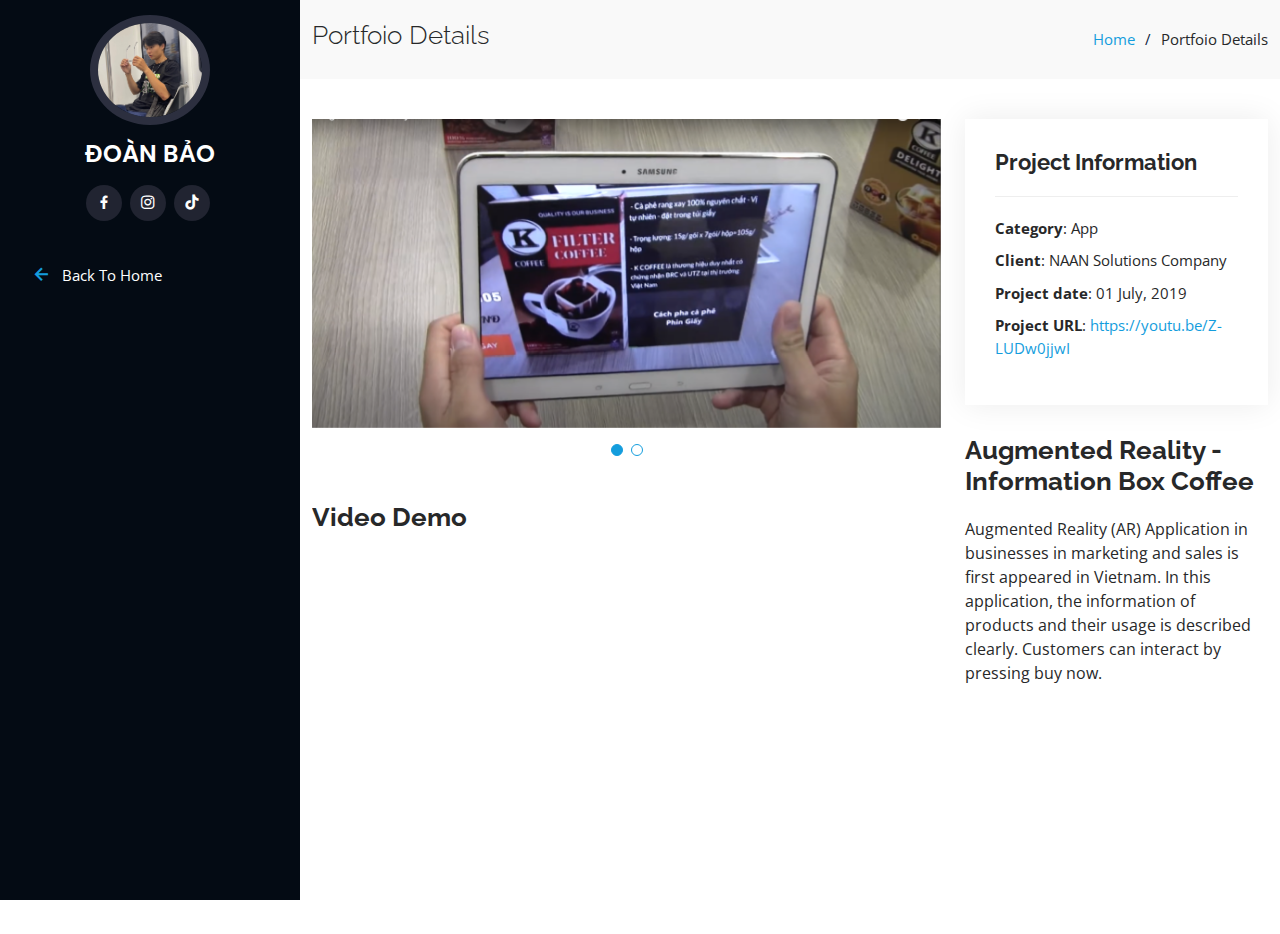
<file: portfolio-details.html>
<!DOCTYPE html>
<html lang="en">

<head>
  <meta charset="utf-8">
  <meta content="width=device-width, initial-scale=1.0" name="viewport">

  <title>Đoàn Bảo</title>
  <meta content="" name="description">
  <meta content="" name="keywords">

  <!-- Favicons -->
  <link href="assets/img/favicon001.png" rel="icon">
  <link href="assets/img/apple-touch-icon.png" rel="apple-touch-icon">

  <!-- Google Fonts -->
  <link href="https://fonts.googleapis.com/css?family=Open+Sans:300,300i,400,400i,600,600i,700,700i|Raleway:300,300i,400,400i,500,500i,600,600i,700,700i|Poppins:300,300i,400,400i,500,500i,600,600i,700,700i" rel="stylesheet">

  <!-- Vendor CSS Files -->
  <link href="assets/vendor/aos/aos.css" rel="stylesheet">
  <link href="assets/vendor/bootstrap/css/bootstrap.min.css" rel="stylesheet">
  <link href="assets/vendor/bootstrap-icons/bootstrap-icons.css" rel="stylesheet">
  <link href="assets/vendor/boxicons/css/boxicons.min.css" rel="stylesheet">
  <link href="assets/vendor/glightbox/css/glightbox.min.css" rel="stylesheet">
  <link href="assets/vendor/swiper/swiper-bundle.min.css" rel="stylesheet">

  <!-- Template Main CSS File -->
  <link href="assets/css/style.css" rel="stylesheet">

  <!-- =======================================================
  * Template Name: iPortfolio - v3.10.0
  * Template URL: https://bootstrapmade.com/iportfolio-bootstrap-portfolio-websites-template/
  * Author: BootstrapMade.com
  * License: https://bootstrapmade.com/license/
  ======================================================== -->
</head>

<body>

  <!-- ======= Mobile nav toggle button ======= -->
  <i class="bi bi-list mobile-nav-toggle d-xl-none"></i>

  <!-- ======= Header ======= -->
  <header id="header">
    <div class="d-flex flex-column">

      <div class="profile">
        <img src="assets/img/profile-img_1.jpg" alt="" class="img-fluid rounded-circle">
        <h1 class="text-light"><a href="index.html">ĐOÀN BẢO</a></h1>
        <div class="social-links mt-3 text-center">
          <a href="https://www.facebook.com/bao.luxubu/" class="facebook" target="_blank"><i class="bx bxl-facebook"></i></a>
          <a href="https://www.instagram.com/summer.isnot.hot/" class="instagram" target="_blank"><i class="bx bxl-instagram"></i></a>
          <a href="https://www.tiktok.com/@muahekhongnong2128" class="tiktok" target="_blank"><i class="bx bxl-tiktok"></i></a>
        </div>
      </div>

      <nav id="navbar" class="nav-menu navbar">
        <ul>
          <li><a href="index.html"class="nav-link scrollto active"><i class="bx bx-left-arrow-alt"></i> <span>Back To Home</span></a></li>

        </ul>
      </nav><!-- .nav-menu -->
    </div>
  </header><!-- End Header -->

  <main id="main">

    <!-- ======= Breadcrumbs ======= -->
    <section id="breadcrumbs" class="breadcrumbs">
      <div class="container">

        <div class="d-flex justify-content-between align-items-center">
          <h2>Portfoio Details</h2>
          <ol>
            <li><a href="index.html">Home</a></li>
            <li>Portfoio Details</li>
          </ol>
        </div>

      </div>
    </section><!-- End Breadcrumbs -->

    <!-- ======= Portfolio Details Section ======= -->
    <section id="portfolio-details" class="portfolio-details">
      <div class="container">

        <div class="row gy-4">

          <div class="col-lg-8">
            <div class="portfolio-details-slider swiper">
              <div class="swiper-wrapper align-items-center">

                <div class="swiper-slide">
                  <img src="assets/img/portfolio/portfolio-details-1.PNG" alt="">
                </div>

                <div class="swiper-slide">
                  <img src="assets/img/portfolio/portfolio-details-2.PNG" alt="">
                </div>

          
              </div>
              <div class="swiper-pagination"></div>
              <div class="portfolio-description">
                <h2>Video Demo</h2>
                <iframe width="560" height="315" src="https://www.youtube.com/embed/Z-LUDw0jjwI" title="YouTube video player" frameborder="0" allow="accelerometer; autoplay; clipboard-write; encrypted-media; gyroscope; picture-in-picture; web-share" allowfullscreen></iframe>
              </div>  
            </div>
          </div>

          <div class="col-lg-4">
            <div class="portfolio-info">
              <h3>Project Information</h3>
              <ul>
                <li><strong>Category</strong>: App</li>
                <li><strong>Client</strong>: NAAN Solutions Company</li>
                <li><strong>Project date</strong>: 01 July, 2019</li>
                <li><strong>Project URL</strong>: <a href="#">https://youtu.be/Z-LUDw0jjwI</a></li>
              </ul>
            </div>
            <div class="portfolio-description">
              <h2>Augmented Reality - Information Box Coffee</h2>
              <p>
                Augmented Reality (AR) Application in businesses in marketing and sales is first appeared in Vietnam. In this application, the information of products and their usage is described clearly. Customers can interact by pressing buy now.  
              </p>
            </div>
          </div>

        </div>

      </div>
    </section><!-- End Portfolio Details Section -->

  </main><!-- End #main -->

  <!-- ======= Footer ======= -->
  
  <!-- End  Footer -->

  <a href="#" class="back-to-top d-flex align-items-center justify-content-center"><i class="bi bi-arrow-up-short"></i></a>

  <!-- Vendor JS Files -->
  <script src="assets/vendor/purecounter/purecounter_vanilla.js"></script>
  <script src="assets/vendor/aos/aos.js"></script>
  <script src="assets/vendor/bootstrap/js/bootstrap.bundle.min.js"></script>
  <script src="assets/vendor/glightbox/js/glightbox.min.js"></script>
  <script src="assets/vendor/isotope-layout/isotope.pkgd.min.js"></script>
  <script src="assets/vendor/swiper/swiper-bundle.min.js"></script>
  <script src="assets/vendor/typed.js/typed.min.js"></script>
  <script src="assets/vendor/waypoints/noframework.waypoints.js"></script>
  <script src="assets/vendor/php-email-form/validate.js"></script>

  <!-- Template Main JS File -->
  <script src="assets/js/main.js"></script>

</body>

</html>
</file>
<file: assets/css/style.css>
/**
* Template Name: iPortfolio - v3.10.0
* Template URL: https://bootstrapmade.com/iportfolio-bootstrap-portfolio-websites-template/
* Author: BootstrapMade.com
* License: https://bootstrapmade.com/license/
*/

/*--------------------------------------------------------------
# General
--------------------------------------------------------------*/
.img2 {
    max-width: 100%;
    height: 280px;
}
@media (min-width: 360px) {
  .img-mb1{
    max-width: 35px;
  }
}
@media (min-width: 360px) {
  .img-mb{
    max-width: 25px;
  }
}

@media (min-width: 768px) {
  .img-ipad{
    max-width: 30px;
  }
}
@media (min-width: 768px) {
  .img-ipad1{
    max-width: 56px;
  }
}

@media (min-width: 992px) {
  .img-lg1{
    max-width: 89px;
  }
}

@media (min-width: 1200px) {
  .img-lg2{
    max-width: 32px;
  }
}

@media (min-width: 992px) {
  .img-lg2{
    max-width: 32px;
  }
}

@media (min-width: 1200px) {
  .img-lg1{
    max-width: 89px;
  }
}

@media (min-width: 992px) {
  .img-lg{
    max-width: 35px;
  }
}

@media (min-width: 1200px) {
  .img-lg{
    max-width: 35px;
  }
}

body {
  font-family: "Open Sans", sans-serif;
  color: #272829;
}

a {
  color: #149ddd;
  text-decoration: none;
}

a:hover {
  color: #37b3ed;
  text-decoration: none;
}

h1,
h2,
h3,
h4,
h5,
h6 {
  font-family: "Raleway", sans-serif;
}

/*--------------------------------------------------------------
# Back to top button
--------------------------------------------------------------*/
.back-to-top {
  position: fixed;
  visibility: hidden;
  opacity: 0;
  right: 15px;
  bottom: 15px;
  z-index: 996;
  background: #149ddd;
  width: 40px;
  height: 40px;
  border-radius: 50px;
  transition: all 0.4s;
}

.back-to-top i {
  font-size: 28px;
  color: #fff;
  line-height: 0;
}

.back-to-top:hover {
  background: #2eafec;
  color: #fff;
}

.back-to-top.active {
  visibility: visible;
  opacity: 1;
}

/*--------------------------------------------------------------
# Header
--------------------------------------------------------------*/
#header {
  position: fixed;
  top: 0;
  left: 0;
  bottom: 0;
  width: 300px;
  transition: all ease-in-out 0.5s;
  z-index: 9997;
  transition: all 0.5s;
  padding: 0 15px;
  background: #040b14;
  overflow-y: auto;
}

#header .profile img {
  margin: 15px auto;
  display: block;
  width: 120px;
  border: 8px solid #2c2f3f;
}

#header .profile h1 {
  font-size: 24px;
  margin: 0;
  padding: 0;
  font-weight: 600;
  -moz-text-align-last: center;
  text-align-last: center;
  font-family: "Poppins", sans-serif;
}

#header .profile h1 a,
#header .profile h1 a:hover {
  color: #fff;
  text-decoration: none;
}

#header .profile .social-links a {
  font-size: 18px;
  display: inline-block;
  background: #212431;
  color: #fff;
  line-height: 1;
  padding: 8px 0;
  margin-right: 4px;
  border-radius: 50%;
  text-align: center;
  width: 36px;
  height: 36px;
  transition: 0.3s;
}

#header .profile .social-links a:hover {
  background: #149ddd;
  color: #fff;
  text-decoration: none;
}

#main {
  margin-left: 300px;
}

@media (max-width: 1199px) {
  #header {
    left: -300px;
  }

  #main {
    margin-left: 0;
  }
}

/*--------------------------------------------------------------
# Navigation Menu
--------------------------------------------------------------*/
/* Desktop Navigation */
.nav-menu {
  padding: 30px 0 0 0;
}

.nav-menu * {
  margin: 0;
  padding: 0;
  list-style: none;
}

.nav-menu>ul>li {
  position: relative;
  white-space: nowrap;
}

.nav-menu a,
.nav-menu a:focus {
  display: flex;
  align-items: center;
  color: #a8a9b4;
  padding: 12px 15px;
  margin-bottom: 8px;
  transition: 0.3s;
  font-size: 15px;
}

.nav-menu a i,
.nav-menu a:focus i {
  font-size: 24px;
  padding-right: 8px;
  color: #6f7180;
}

.nav-menu a:hover,
.nav-menu .active,
.nav-menu .active:focus,
.nav-menu li:hover>a {
  text-decoration: none;
  color: #fff;
}

.nav-menu a:hover i,
.nav-menu .active i,
.nav-menu .active:focus i,
.nav-menu li:hover>a i {
  color: #149ddd;
}

/* Mobile Navigation */
.mobile-nav-toggle {
  position: fixed;
  right: 15px;
  top: 15px;
  z-index: 9998;
  border: 0;
  font-size: 24px;
  transition: all 0.4s;
  outline: none !important;
  background-color: #149ddd;
  color: #fff;
  width: 40px;
  height: 40px;
  display: inline-flex;
  align-items: center;
  justify-content: center;
  line-height: 0;
  border-radius: 50px;
  cursor: pointer;
}

.mobile-nav-active {
  overflow: hidden;
}

.mobile-nav-active #header {
  left: 0;
}

/*--------------------------------------------------------------
# Hero Section
--------------------------------------------------------------*/
#hero {
  width: 100%;
  height: 100vh;
  background: url("../img/hero-bg.jpg") top center;
  background-size: cover;
}

#hero:before {
  content: "";
  background: rgba(5, 13, 24, 0.3);
  position: absolute;
  bottom: 0;
  top: 0;
  left: 0;
  right: 0;
  z-index: 1;
}

#hero .hero-container {
  position: relative;
  z-index: 2;
  min-width: 300px;
}

#hero h1 {
  margin: 0 0 10px 0;
  font-size: 64px;
  font-weight: 700;
  line-height: 56px;
  color: #fff;
}

#hero p {
  color: #fff;
  margin-bottom: 50px;
  font-size: 26px;
  font-family: "Poppins", sans-serif;
}

#hero p span {
  color: #fff;
  padding-bottom: 4px;
  letter-spacing: 1px;
  border-bottom: 3px solid #149ddd;
}

@media (min-width: 1024px) {
  #hero {
    background-attachment: fixed;
  }
}

@media (max-width: 768px) {
  #hero h1 {
    font-size: 28px;
    line-height: 36px;
  }

  #hero h2 {
    font-size: 18px;
    line-height: 24px;
    margin-bottom: 30px;
  }
}

/*--------------------------------------------------------------
# Sections General
--------------------------------------------------------------*/
section {
  padding: 60px 0;
  overflow: hidden;
}

.section-bg {
  background: #f5f8fd;
}

.section-title {
  padding-bottom: 30px;
}

.section-title h2 {
  font-size: 32px;
  font-weight: bold;
  margin-bottom: 20px;
  padding-bottom: 20px;
  position: relative;
  color: #173b6c;
}

.section-title h2::after {
  content: "";
  position: absolute;
  display: block;
  width: 50px;
  height: 3px;
  background: #149ddd;
  bottom: 0;
  left: 0;
}

.section-title p {
  margin-bottom: 0;
}

/*--------------------------------------------------------------
# About
--------------------------------------------------------------*/
.about .content h3 {
  font-weight: 700;
  font-size: 26px;
  color: #173b6c;
}

.about .content ul {
  list-style: none;
  padding: 0;
}

.about .content ul li {
  margin-bottom: 20px;
  display: flex;
  align-items: center;
}

.about .content ul strong {
  margin-right: 10px;
}

.about .content ul i {
  font-size: 16px;
  margin-right: 5px;
  color: #149ddd;
  line-height: 0;
}

.about .content p:last-child {
  margin-bottom: 0;
}

/*--------------------------------------------------------------
# Facts
--------------------------------------------------------------*/
.facts {
  padding-bottom: 30px;
}

.facts .count-box {
  padding: 30px;
  width: 100%;
}

.facts .count-box i {
  display: block;
  font-size: 44px;
  color: #149ddd;
  float: left;
  line-height: 0;
}

.facts .count-box span {
  font-size: 48px;
  line-height: 40px;
  display: block;
  font-weight: 700;
  color: #050d18;
  margin-left: 60px;
}

.facts .count-box p {
  padding: 15px 0 0 0;
  margin: 0 0 0 60px;
  font-family: "Raleway", sans-serif;
  font-size: 14px;
  color: #122f57;
}

.facts .count-box a {
  font-weight: 600;
  display: block;
  margin-top: 20px;
  color: #122f57;
  font-size: 15px;
  font-family: "Poppins", sans-serif;
  transition: ease-in-out 0.3s;
}

.facts .count-box a:hover {
  color: #1f5297;
}

/*--------------------------------------------------------------
# Akills
--------------------------------------------------------------*/
.skills .progress {
  height: 60px;
  display: block;
  background: none;
  border-radius: 0;
}

.skills .progress .skill {
  padding: 0;
  margin: 0 0 6px 0;
  text-transform: uppercase;
  display: block;
  font-weight: 600;
  font-family: "Poppins", sans-serif;
  color: #050d18;
}

.skills .progress .skill .val {
  float: right;
  font-style: normal;
}

.skills .progress-bar-wrap {
  background: #dce8f8;
  height: 10px;
}

.skills .progress-bar {
  width: 1px;
  height: 10px;
  transition: 0.9s;
  background-color: #149ddd;
}

/*--------------------------------------------------------------
# Resume
--------------------------------------------------------------*/
.resume .resume-title {
  font-size: 26px;
  font-weight: 700;
  margin-top: 20px;
  margin-bottom: 20px;
  color: #050d18;
}

.resume .resume-item {
  padding: 0 0 20px 20px;
  margin-top: -2px;
  border-left: 2px solid #1f5297;
  position: relative;
}

.resume .resume-item h4 {
  line-height: 18px;
  font-size: 18px;
  font-weight: 600;
  text-transform: uppercase;
  font-family: "Poppins", sans-serif;
  color: #050d18;
  margin-bottom: 10px;
}

.resume .resume-item h5 {
  font-size: 16px;
  background: #e4edf9;
  padding: 5px 15px;
  display: inline-block;
  font-weight: 600;
  margin-bottom: 10px;
}

.resume .resume-item ul {
  padding-left: 20px;
}

.resume .resume-item ul li {
  padding-bottom: 10px;
}

.resume .resume-item:last-child {
  padding-bottom: 0;
}

.resume .resume-item::before {
  content: "";
  position: absolute;
  width: 16px;
  height: 16px;
  border-radius: 50px;
  left: -9px;
  top: 0;
  background: #fff;
  border: 2px solid #1f5297;
}

/*--------------------------------------------------------------
# Portfolio
--------------------------------------------------------------*/
.portfolio .portfolio-item {
  margin-bottom: 30px;
}

.portfolio #portfolio-flters {
  padding: 0;
  margin: 0 auto 35px auto;
  list-style: none;
  text-align: center;
  background: #fff;
  border-radius: 50px;
  padding: 2px 15px;
}

.portfolio #portfolio-flters li {
  cursor: pointer;
  display: inline-block;
  padding: 10px 15px 8px 15px;
  font-size: 14px;
  font-weight: 600;
  line-height: 1;
  text-transform: uppercase;
  color: #272829;
  margin-bottom: 5px;
  transition: all 0.3s ease-in-out;
}

.portfolio #portfolio-flters li:hover,
.portfolio #portfolio-flters li.filter-active {
  color: #149ddd;
}

.portfolio #portfolio-flters li:last-child {
  margin-right: 0;
}

.portfolio .portfolio-wrap {
  transition: 0.3s;
  position: relative;
  overflow: hidden;
  z-index: 1;
}

.portfolio .portfolio-wrap::before {
  content: "";
  background: rgba(255, 255, 255, 0.5);
  position: absolute;
  left: 0;
  right: 0;
  top: 0;
  bottom: 0;
  transition: all ease-in-out 0.3s;
  z-index: 2;
  opacity: 0;
}

.portfolio .portfolio-wrap .portfolio-links {
  opacity: 1;
  left: 0;
  right: 0;
  bottom: -60px;
  z-index: 3;
  position: absolute;
  transition: all ease-in-out 0.3s;
  display: flex;
  justify-content: center;
}

.portfolio .portfolio-wrap .portfolio-links a {
  color: #fff;
  font-size: 28px;
  text-align: center;
  background: rgba(20, 157, 221, 0.75);
  transition: 0.3s;
  width: 50%;
}

.portfolio .portfolio-wrap .portfolio-links a:hover {
  background: rgba(20, 157, 221, 0.95);
}

.portfolio .portfolio-wrap .portfolio-links a+a {
  border-left: 1px solid #37b3ed;
}

.portfolio .portfolio-wrap:hover::before {
  top: 0;
  left: 0;
  right: 0;
  bottom: 0;
  opacity: 1;
}

.portfolio .portfolio-wrap:hover .portfolio-links {
  opacity: 1;
  bottom: 0;
}

/*--------------------------------------------------------------
# Portfolio Details
--------------------------------------------------------------*/
.portfolio-details {
  padding-top: 40px;
}

.portfolio-details .portfolio-details-slider img {
  width: 100%;
}

.portfolio-details .portfolio-details-slider .swiper-pagination {
  margin-top: 20px;
  position: relative;
}

.portfolio-details .portfolio-details-slider .swiper-pagination .swiper-pagination-bullet {
  width: 12px;
  height: 12px;
  background-color: #fff;
  opacity: 1;
  border: 1px solid #149ddd;
}

.portfolio-details .portfolio-details-slider .swiper-pagination .swiper-pagination-bullet-active {
  background-color: #149ddd;
}

.portfolio-details .portfolio-info {
  padding: 30px;
  box-shadow: 0px 0 30px rgba(5, 13, 24, 0.08);
}

.portfolio-details .portfolio-info h3 {
  font-size: 22px;
  font-weight: 700;
  margin-bottom: 20px;
  padding-bottom: 20px;
  border-bottom: 1px solid #eee;
}

.portfolio-details .portfolio-info ul {
  list-style: none;
  padding: 0;
  font-size: 15px;
}

.portfolio-details .portfolio-info ul li+li {
  margin-top: 10px;
}

.portfolio-details .portfolio-description {
  padding-top: 30px;
}

.portfolio-details .portfolio-description h2 {
  font-size: 26px;
  font-weight: 700;
  margin-bottom: 20px;
}

.portfolio-details .portfolio-description p {
  padding: 0;
}

/*--------------------------------------------------------------
# Services
--------------------------------------------------------------*/
.services .icon-box {
  margin-bottom: 20px;
}

.services .icon {
  float: left;
  display: flex;
  align-items: center;
  justify-content: center;
  width: 54px;
  height: 54px;
  background: #149ddd;
  border-radius: 50%;
  transition: 0.5s;
  border: 1px solid #149ddd;
}

.services .icon i {
  color: #fff;
  font-size: 24px;
  line-height: 0;
}

.services .icon-box:hover .icon {
  background: #fff;
}

.services .icon-box:hover .icon i {
  color: #149ddd;
}

.services .title {
  margin-left: 80px;
  font-weight: 700;
  margin-bottom: 15px;
  font-size: 18px;

}

.services .title a {
  color: #343a40;
}

.services .title a:hover {
  color: #149ddd;
}

.services .description {
  margin-left: 80px;
  line-height: 24px;
  font-size: 14px;

}

.services .descriptiontime {
  margin-left: 80px;
  line-height: 24px;
  font-size: 16px;
  background: #e4edf9;
  padding: 5px 15px;
  display: inline-block;
  font-weight: 600;
  margin-bottom: 10px;

}

/*--------------------------------------------------------------
# Testimonials
--------------------------------------------------------------*/
.testimonials .testimonials-carousel,
.testimonials .testimonials-slider {
  overflow: hidden;
}

.testimonials .testimonial-item {
  box-sizing: content-box;
  text-align: center;
  min-height: 320px;
}

.testimonials .testimonial-item .testimonial-img {
  width: 90px;
  border-radius: 50%;
  margin: 0 auto;
}

.testimonials .testimonial-item h3 {
  font-size: 18px;
  font-weight: bold;
  margin: 10px 0 5px 0;
  color: #111;
}

.testimonials .testimonial-item h4 {
  font-size: 14px;
  color: #999;
  margin: 0;
}

.testimonials .testimonial-item .quote-icon-left,
.testimonials .testimonial-item .quote-icon-right {
  color: #c3e8fa;
  font-size: 26px;
}

.testimonials .testimonial-item .quote-icon-left {
  display: inline-block;
  left: -5px;
  position: relative;
}

.testimonials .testimonial-item .quote-icon-right {
  display: inline-block;
  right: -5px;
  position: relative;
  top: 10px;
}

.testimonials .testimonial-item p {
  font-style: italic;
  margin: 0 15px 15px 15px;
  padding: 20px;
  background: #fff;
  position: relative;
  margin-bottom: 35px;
  border-radius: 6px;
  box-shadow: 0px 2px 15px rgba(0, 0, 0, 0.1);
}

.testimonials .testimonial-item p::after {
  content: "";
  width: 0;
  height: 0;
  border-top: 20px solid #fff;
  border-right: 20px solid transparent;
  border-left: 20px solid transparent;
  position: absolute;
  bottom: -20px;
  left: calc(50% - 20px);
}

.testimonials .swiper-pagination {
  margin-top: 20px;
  position: relative;
}

.testimonials .swiper-pagination .swiper-pagination-bullet {
  width: 12px;
  height: 12px;
  background-color: #fff;
  opacity: 1;
  border: 1px solid #149ddd;
}

.testimonials .swiper-pagination .swiper-pagination-bullet-active {
  background-color: #149ddd;
}

/*--------------------------------------------------------------
# Contact
--------------------------------------------------------------*/
.contact {
  padding-bottom: 130px;
}

.contact .info {
  padding: 30px;
  background: #fff;
  width: 100%;
  box-shadow: 0 0 24px 0 rgba(0, 0, 0, 0.12);
}

.contact .info i {
  font-size: 20px;
  color: #149ddd;
  float: left;
  width: 44px;
  height: 44px;
  background: #dff3fc;
  display: flex;
  justify-content: center;
  align-items: center;
  border-radius: 50px;
  transition: all 0.3s ease-in-out;
}

.contact .info h4 {
  padding: 0 0 0 60px;
  font-size: 22px;
  font-weight: 600;
  margin-bottom: 5px;
  color: #050d18;
}

.contact .info p {
  padding: 0 0 10px 60px;
  margin-bottom: 20px;
  font-size: 14px;
  color: #173b6c;
}

.contact .info .email p {
  padding-top: 5px;
}

.contact .info .social-links {
  padding-left: 60px;
}

.contact .info .social-links a {
  font-size: 18px;
  display: inline-block;
  background: #333;
  color: #fff;
  line-height: 1;
  padding: 8px 0;
  border-radius: 50%;
  text-align: center;
  width: 36px;
  height: 36px;
  transition: 0.3s;
  margin-right: 10px;
}

.contact .info .social-links a:hover {
  background: #149ddd;
  color: #fff;
}

.contact .info .email:hover i,
.contact .info .address:hover i,
.contact .info .phone:hover i {
  background: #149ddd;
  color: #fff;
}

.contact .php-email-form {
  width: 100%;
  padding: 30px;
  background: #fff;
  box-shadow: 0 0 24px 0 rgba(0, 0, 0, 0.12);
}

.contact .php-email-form .form-group {
  padding-bottom: 8px;
}

.contact .php-email-form .validate {
  display: none;
  color: red;
  margin: 0 0 15px 0;
  font-weight: 400;
  font-size: 13px;
}

.contact .php-email-form .error-message {
  display: none;
  color: #fff;
  background: #ed3c0d;
  text-align: left;
  padding: 15px;
  font-weight: 600;
}

.contact .php-email-form .error-message br+br {
  margin-top: 25px;
}

.contact .php-email-form .sent-message {
  display: none;
  color: #fff;
  background: #18d26e;
  text-align: center;
  padding: 15px;
  font-weight: 600;
}

.contact .php-email-form .loading {
  display: none;
  background: #fff;
  text-align: center;
  padding: 15px;
}

.contact .php-email-form .loading:before {
  content: "";
  display: inline-block;
  border-radius: 50%;
  width: 24px;
  height: 24px;
  margin: 0 10px -6px 0;
  border: 3px solid #18d26e;
  border-top-color: #eee;
  -webkit-animation: animate-loading 1s linear infinite;
  animation: animate-loading 1s linear infinite;
}

.contact .php-email-form .form-group {
  margin-bottom: 15px;
}

.contact .php-email-form label {
  padding-bottom: 8px;
}

.contact .php-email-form input,
.contact .php-email-form textarea {
  border-radius: 0;
  box-shadow: none;
  font-size: 14px;
}

.contact .php-email-form input {
  height: 44px;
}

.contact .php-email-form textarea {
  padding: 10px 15px;
}

.contact .php-email-form button[type=submit] {
  background: #149ddd;
  border: 0;
  padding: 10px 24px;
  color: #fff;
  transition: 0.4s;
  border-radius: 4px;
}

.contact .php-email-form button[type=submit]:hover {
  background: #37b3ed;
}

@-webkit-keyframes animate-loading {
  0% {
    transform: rotate(0deg);
  }

  100% {
    transform: rotate(360deg);
  }
}

@keyframes animate-loading {
  0% {
    transform: rotate(0deg);
  }

  100% {
    transform: rotate(360deg);
  }
}

/*--------------------------------------------------------------
# Breadcrumbs
--------------------------------------------------------------*/
.breadcrumbs {
  padding: 20px 0;
  background: #f9f9f9;
}

.breadcrumbs h2 {
  font-size: 26px;
  font-weight: 300;
}

.breadcrumbs ol {
  display: flex;
  flex-wrap: wrap;
  list-style: none;
  padding: 0;
  margin: 0;
  font-size: 15px;
}

.breadcrumbs ol li+li {
  padding-left: 10px;
}

.breadcrumbs ol li+li::before {
  display: inline-block;
  padding-right: 10px;
  color: #0e2442;
  content: "/";
}

@media (max-width: 768px) {
  .breadcrumbs .d-flex {
    display: block !important;
  }

  .breadcrumbs ol {
    display: block;
  }

  .breadcrumbs ol li {
    display: inline-block;
  }
}

/*--------------------------------------------------------------
# Footer
--------------------------------------------------------------*/
#footer {
  padding: 15px;
  color: #f4f6fd;
  font-size: 14px;
  position: fixed;
  left: 0;
  bottom: 0;
  width: 300px;
  z-index: 9999;
  background: #040b14;
}

#footer .copyright {
  text-align: center;
}

#footer .credits {
  padding-top: 5px;
  text-align: center;
  font-size: 13px;
  color: #eaebf0;
}

@media (max-width: 1199px) {
  #footer {
    position: static;
    width: auto;
    padding-right: 20px 15px;
  }
}
</file>
